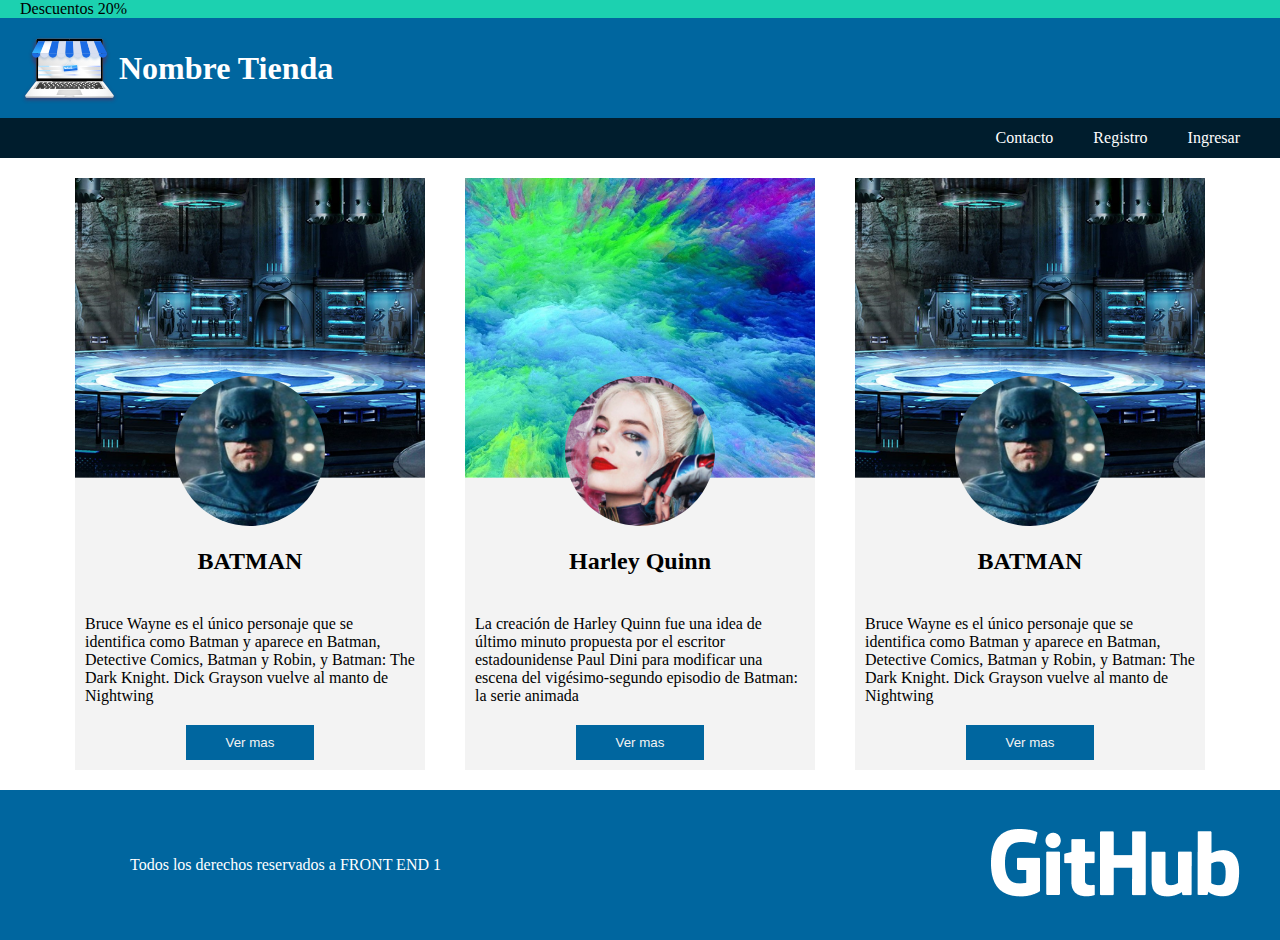
<file: index.html>
<!DOCTYPE html>
<html lang="en">

<head>
    <meta charset="UTF-8">
    <meta http-equiv="X-UA-Compatible" content="IE=edge">
    <meta name="viewport" content="width=device-width, initial-scale=1.0">
    <link rel="stylesheet" href="assets/css/style.css">
    <title>Liga de la Justicia</title>
    <link rel="stylesheet" href="https://cdnjs.cloudflare.com/ajax/libs/font-awesome/6.2.1/css/all.min.css"
        integrity="sha512-MV7K8+y+gLIBoVD59lQIYicR65iaqukzvf/nwasF0nqhPay5w/9lJmVM2hMDcnK1OnMGCdVK+iQrJ7lzPJQd1w=="
        crossorigin="anonymous" referrerpolicy="no-referrer" />
</head>

<body>
    <header class="header">
        <div class="descuento">
            <p>Descuentos 20%</p>
        </div>
        <nav class="nav">
            <img src="assets/img/logo tienda.svg" alt="Tienda">
            <h1>Nombre Tienda</h1>
        </nav>
        <div class="submenu">
            <ul>
                <li><a href="añadir.html">Contacto</a></li>
                <li><a href="añadir.html">Registro</a></li>
                <li><a href="añadir.html">Ingresar</a></li>
            </ul>
        </div>
    </header>
    <main class="main">
        <article class="article">
            <div class="background">
                <div> <i class="fa-solid fa-heart fa-2x"></i></div>
                <img src="assets/img/liga-justicia-batman-kO4H--1024x512@abc 1 (3).png" alt="batman">
            </div>

            <div class="contain">
                <h2>BATMAN</h2>
                <p>Bruce Wayne es el único personaje que se identifica como Batman y aparece en Batman, Detective
                    Comics, Batman y Robin, y Batman: The Dark Knight. Dick Grayson vuelve al manto de Nightwing

                </p>
                <button class="button">Ver mas</button>
            </div>
        </article>


        <article class="article">
            <div class="background1">
                <div> <i class="fa-solid fa-heart fa-2x"></i></div>
                <img src="assets/img/liga-justicia-batman-kO4H--1024x512@abc 1.png" alt="harley">
            </div>

            <div class="contain">
                <h2>Harley Quinn</h2>
                <p>La creación de Harley Quinn fue una idea de último minuto propuesta por el escritor estadounidense
                    Paul Dini para modificar una escena del vigésimo-segundo episodio de Batman: la serie animada

                </p>
                <button class="button">Ver mas</button>
            </div>
        </article>

        <article class="article">
            <div class="background">
                <div> <i class="fa-solid fa-heart fa-2x"></i></div>
                <img src="assets/img/liga-justicia-batman-kO4H--1024x512@abc 1 (3).png" alt="batman">
            </div>

            <div class="contain">
                <h2>BATMAN</h2>
                <p>Bruce Wayne es el único personaje que se identifica como Batman y aparece en Batman, Detective
                    Comics, Batman y Robin, y Batman: The Dark Knight. Dick Grayson vuelve al manto de Nightwing

                </p>
                <button class="button">Ver mas</button>
            </div>
        </article>


    </main>
    <footer class="footer">
        <div class="footer1">
            <p>Todos los derechos reservados a FRONT END 1</p>
        </div>
        <div class="imgfooter">
            <img src="assets/img/Vector.png" alt="">
        </div>
    </footer>
</body>

</html>
</file>
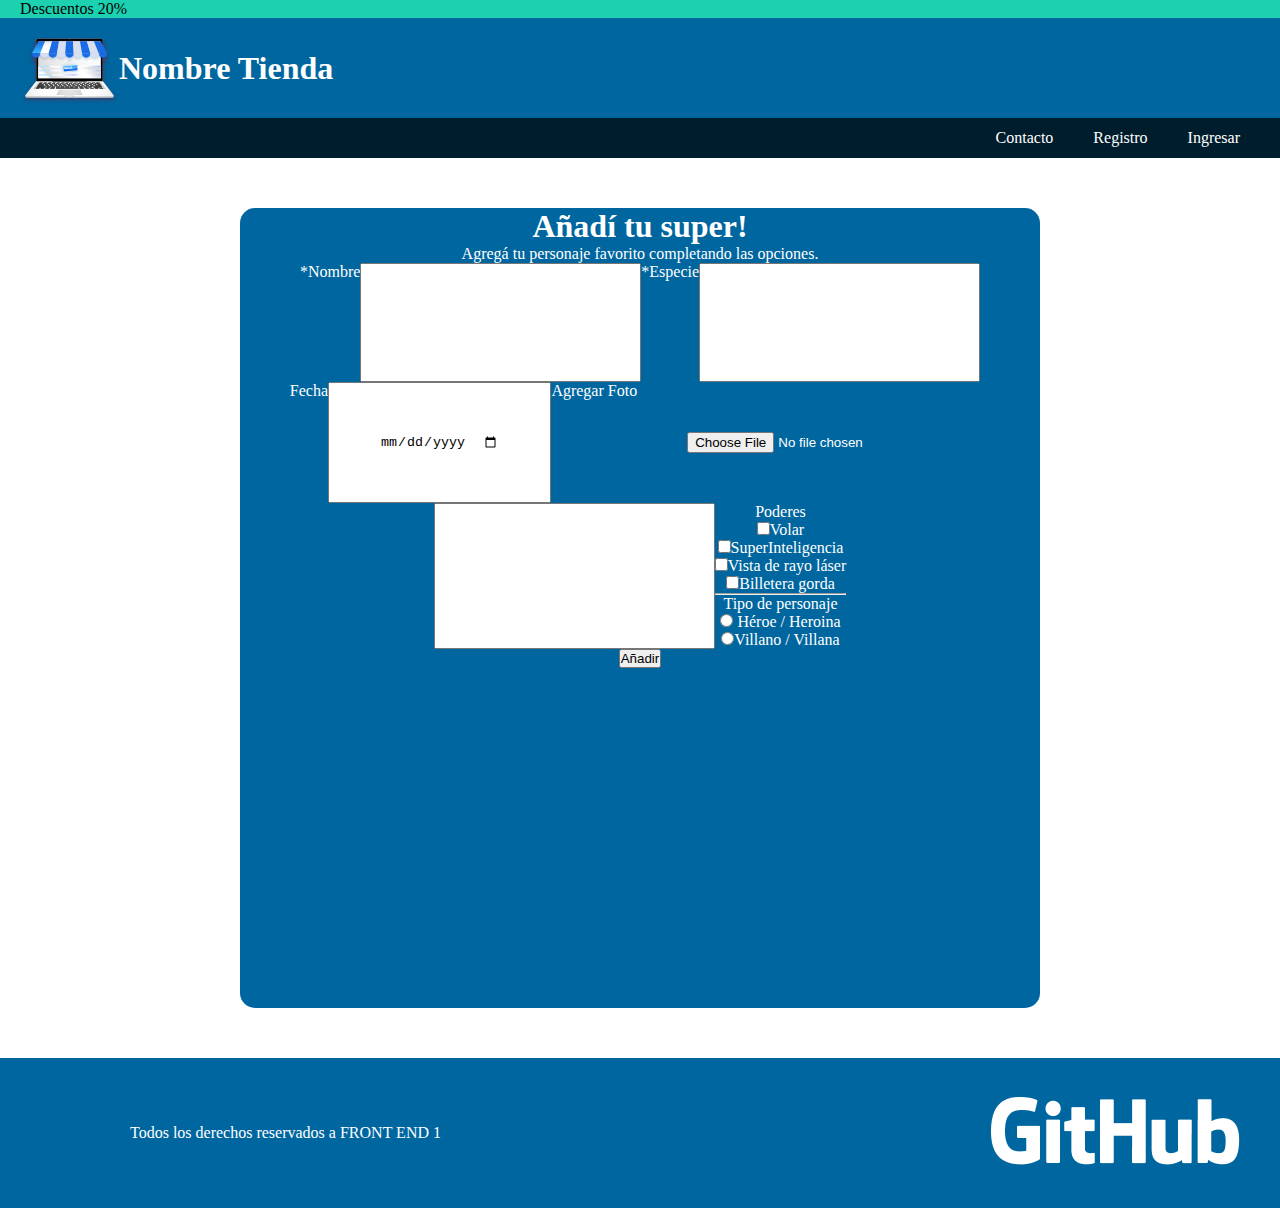
<file: añadir.html>
<!DOCTYPE html>
<html lang="en">

<head>
    <meta charset="UTF-8">
    <meta http-equiv="X-UA-Compatible" content="IE=edge">
    <meta name="viewport" content="width=device-width, initial-scale=1.0">
    <link rel="stylesheet" href="assets/css/style.css">
    <title>Añadir Super-Heroes</title>
</head>

<body>
    <header class="header">
        <div class="descuento">
            <p>Descuentos 20%</p>
        </div>
        <nav class="nav">
            <img src="assets/img/logo tienda.svg" alt="Tienda">
            <h1>Nombre Tienda</h1>
        </nav>
        <div class="submenu">
            <ul>
                <li><a href="añadir.html">Contacto</a></li>
                <li><a href="añadir.html">Registro</a></li>
                <li><a href="index.html">Ingresar</a></li>
            </ul>
        </div>
    </header>

    <section class="section">
        <div class="card">
            <form action="">
                <div>
                    <h1>Añadí tu super!</h1>
                    <p>Agregá tu personaje favorito completando las opciones.</p>
                </div>
                <div class="form1">
                    <label for="">*Nombre</label>
                    <input type="text">
                    <label for="">*Especie</label>
                    <input type="text">
                </div>
                <div class="form2">
                    <label for="">Fecha</label>
                    <input type="date">
                    <label for="">Agregar Foto</label>
                    <input type="file">
                </div>
                <div class="form3">
                    <input type="textarea">
                    <div class="form3-1">
                        <legend>Poderes</legend>

                        <label for="">
                            <input type="checkbox">Volar</label>

                        <label for="">
                            <input type="checkbox">SuperInteligencia</label>

                        <label for="">
                            <input type="checkbox">Vista de rayo láser</label>

                        <label for="">
                            <input type="checkbox">Billetera gorda</label>
                        <hr>
                        <legend>Tipo de personaje</legend>
                        <label for="">
                            <input type="radio"> Héroe / Heroina</label>

                        <label for="">
                            <input type="radio">Villano / Villana</label>
                    </div>
                </div>
                <div class="btn-registro">
                    <button type="submit">Añadir</button>
                </div>
            </form>
        </div>
    </section>



    <footer class="footer">
        <div class="footer1">
            <p>Todos los derechos reservados a FRONT END 1</p>
        </div>
        <div class="imgfooter">
            <img src="assets/img/Vector.png" alt="">
        </div>
    </footer>
</body>

</html>
</file>
<file: assets/css/style.css>
* {
    padding: 0px;
    margin: 0px;
    box-sizing: border-box;
}

/* header */
.header {
    color: #FFFFFF;
    height: auto;
}

.descuento {
    color: black;
    padding-left: 20px;
    background-color: #1CD1B0;
}

.nav {
    display: flex;
    align-items: center;
    background-color: #00669F;
    height: 100px;
    padding-left: 20px;
}

.submenu {
    display: flex;
    justify-content: flex-end;
    align-items: center;
    height: 40px;
    background-color: #001D2D;
}

.submenu ul {
    display: flex;
}

.submenu ul li {
    padding-right: 40px;
    list-style: none;
}

.submenu ul li a {
    text-decoration: none;
    color: #FFFFFF;
}

/* main article */

.main {
    display: flex;
    flex-direction: row;
    justify-content: center;
}

.article {
    display: flex;
    flex-direction: column;
    justify-content: center;
    width: 350px;
    height: auto;
    position: relative;
    margin: 20px;
}

.article div img {
    width: 150px;
    border-radius: 50%;
}

.background {
    background-image: url('../img/849bfede3a5193c34ab8a00379e64fa2\ 1.png');
    background-size: cover;
    height: 300px;
    background-position: top;
    z-index: 1;
}

.background1 {
    background-image: url('../img/harleyfondo.png');
    background-size: cover;
    height: 300px;
    background-position: top;
    z-index: 1;
}

.background img {
    margin-top: 180px;
    margin-left: 100px;
}

.background1 img {
    margin-top: 180px;
    margin-left: 100px;
}

.contain {
    display: flex;
    flex-direction: column;
    justify-content: center;
    align-items: center;
    padding-top: 40px;
    background-color: #F3F3F3;
}

.background div i {
    color: red;
    padding-top: 5px;
    margin-left: 10px;
}

.background1 div i {
    color: red;
    padding-top: 5px;
    margin-left: 10px;
}

.contain h2 {
    padding: 30px;
}

.contain p {
    padding: 10px;
}

.button {
    padding: 10px 40px;
    border: none;
    background-color: #00669F;
    color: #F3F3F3;
    margin: 10px;
}

.footer {
    display: flex;
    background-color: #00669F;
    color: white;
    align-items: center;
    height: 150px;
    justify-content: flex-end;
}

.footer1 p {
    padding-right: 550px;
}

.imgfooter {
    padding-right: 40px;
}



/* Form añadir */
section {
    display: flex;
    justify-content: center;
    height: 800px;
    margin: 50px;
}

.card {
    background-color: #00669F;
    border-radius: 15px;
    width: 800px;
    display: flex;
    flex-direction: column;
    text-align: center;
    color: #FFFFFF;
}

.form1, .form2, .form3{
    display: flex;
    justify-content: center;
}

form div input{
    padding: 50px;
}

.form3-1 {
    display: flex;
    flex-direction: column;
}




/* media */
@media (max-width: 600px) {
    .main {
        display: flex;
        flex-direction: column;
        justify-content: center;
        align-items: center;
    }

    .header {
        color: #FFFFFF;
        height: auto;
        text-align: center;
    }

    .footer {
        display: flex;
        justify-content: center;
        align-items: center;
        flex-direction: column;
    }

    .footer1 p {
        padding-right: 0px;
    }

    .imgfooter {
        padding-right: 0px;
    }
}
</file>
